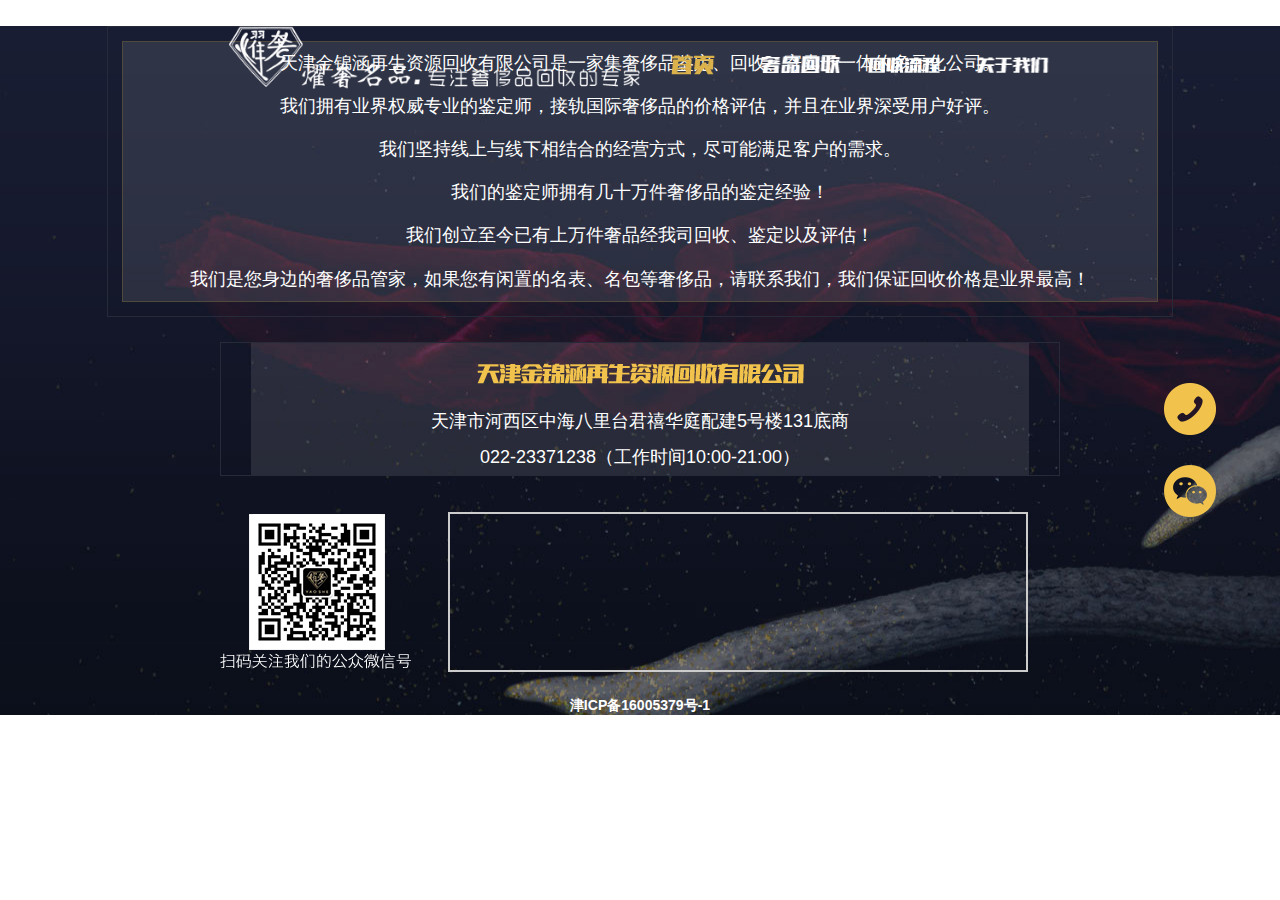
<file: index.html>
<!doctype html>
<html>
	<head>
	<meta charset="utf-8">
	<title>耀奢名品</title>
	<link href="skin/css/jquery.fullPage.css" rel="stylesheet" type="text/css">
	<link href="skin/css/css.css" rel="stylesheet" type="text/css">
	<script src="http://apps.bdimg.com/libs/jquery/2.0.2/jquery.min.js"></script>
	<script src="http://apps.bdimg.com/libs/jqueryui/1.10.2/jquery-ui.min.js"></script>
	<script type="text/javascript" src="skin/js/jquery.fullPage.min.js"></script>
	<script type="text/javascript" src="skin/js/js.js"></script>
	<script>
		var _hmt = _hmt || [];
		(function() {
		  var hm = document.createElement("script");
		  hm.src = "//hm.baidu.com/hm.js?1f3524be44c5d851fd1445928ce36561";
		  var s = document.getElementsByTagName("script")[0]; 
		  s.parentNode.insertBefore(hm, s);
		})();
	</script>
	
	<!--引用百度地图API-->
	<style type="text/css">
		html,body{margin:0;padding:0;}
		.iw_poi_title {color:#CC5522;font-size:14px;font-weight:bold;overflow:hidden;padding-right:13px;white-space:nowrap}
		.iw_poi_content {font:12px arial,sans-serif;overflow:visible;padding-top:4px;white-space:-moz-pre-wrap;word-wrap:break-word}
	</style>
	<script type="text/javascript" src="http://api.map.baidu.com/api?key=&v=1.1&services=true"></script>
	</head>
	<script type="text/javascript">
		try {
			var urlhash = window.location.hash;
			if (!urlhash.match("fromapp"))
			{
				if ((navigator.userAgent.match(/(iPhone|iPod|Android|ios|iPad)/i)))
				{
					window.location="http://www.xiaoerlou.com/index_wap.html";
				}
			}
		}
		catch(err){}
	</script>
	<body>
	<header class="top_nav">
		<div class="wrap clearfix">
			<div class="logo"></div>
			<nav>
				<ul id="myMenu">
					<li class="m1 active" data-menuanchor="s1"><a href="#s1"></a></li>
					<li class="m2" data-menuanchor="s2"><a href="#s2"></a></li>
					<li class="m3" data-menuanchor="s3"><a href="#s3"></a></li>
					<li class="m4" data-menuanchor="s4"><a href="#s4"></a></li>
				</ul>
			</nav>
		</div>
	</header>
	<div class="kefu">
		<ul>
			<li class="tel clearfix"><img src="skin/righttb1.png" width="52" height="52"><div><img src="skin/righttb1_bg.png" width="295" height="144"></div></li>
			<li class="weixin clearfix"><img src="skin/righttb2.png" width="52" height="52"><div><img src="skin/righttb2_bg.png" width="295" height="377"></div></li>
		</ul>
	</div>
	<div id="fullpage">
		<div class="section p1 active"><div class="shubiao"><a></a></div></div>
		<div class="section p2">
		<div class="shubiao"><a></a></div>
			<div class="wrap clearfix">
				<!--<div class="left">
					<div class="biao"></div>
					<div class="note note_biao">公司团队拥有国际水准的评估鉴定团队，竭诚为您服务。在平等、自愿、诚信、互利的原则基础上，急人之所急、解人之所困，为缺少资金的企业和个人提供高效、快捷、简便、灵活的名表回收服务。回收各类名表、业内最高回收价：百达翡丽、江诗丹顿、积家、爱彼、万国、宝矶、伯爵、劳力士、帝舵、欧米茄、卡地亚、雷达、浪琴等名表。具体请您带上物品及其附件（专柜卡、保卡、尘袋、原装盒等）、您本人的身份证明，到公司现场鉴定、估价！</div>
				</div>
				<div class="right">
					<div class="note note_bao">公司团队主营HERMES爱马仕、LV路易威登、GUCCI古驰、CHANEL香奈儿、PRADA普拉达、DIOR迪奥、FENDI芬迪、Ferragamo、菲拉格慕、CELINE赛琳等世界名牌奢侈品。回收各类名包：业内最高回收价：专柜价格的2-6折回收不等，具体请您带上物品及其附件（专柜卡、保卡、尘袋、原装盒等）、您本人的身份证明，到公司现场鉴定、估价！</div>
					<div class="bao"></div>
				</div>-->
				
			</div>
		</div>
		<div class="section p3">
		<div class="shubiao"><a></a></div>
			<div class="p3bg">
			</div>
		</div>
		<div class="section p4">
		<div class="shubiao"><a></a></div>
			<div class="p4t1"><p>天津金锦涵再生资源回收有限公司是一家集奢侈品鉴定、回收、寄卖于一体的多元化公司。<br>我们拥有业界权威专业的鉴定师，接轨国际奢侈品的价格评估，并且在业界深受用户好评。<br>我们坚持线上与线下相结合的经营方式，尽可能满足客户的需求。<br>我们的鉴定师拥有几十万件奢侈品的鉴定经验！<br>我们创立至今已有上万件奢品经我司回收、鉴定以及评估！<br>我们是您身边的奢侈品管家，如果您有闲置的名表、名包等奢侈品，请联系我们，我们保证回收价格是业界最高！</p></div>
			<div class="p4t2"><p>天津市河西区中海八里台君禧华庭配建5号楼131底商<br> 022-23371238（工作时间10:00-21:00）</p></div>
			<div class="p4t3">
				<img src="./skin/ewm.png">
				<!--百度地图容器-->
				<div style="width:580px;height:160px;border:#ccc solid 2px;margin-right: 32px" id="dituContent"></div>	
			</div>
			<h3 style="color:white;text-align:center;" > 津ICP备16005379号-1</h3>
		</div>
	</div>
</body>


<script type="text/javascript">
    //创建和初始化地图函数：
    function initMap(){
        createMap();//创建地图
        setMapEvent();//设置地图事件
        addMapControl();//向地图添加控件
        addMarker();//向地图中添加marker
    }
    
    //创建地图函数：
    function createMap(){
        var map = new BMap.Map("dituContent");//在百度地图容器中创建一个地图
        var point = new BMap.Point(117.187839,39.103617);//定义一个中心点坐标
        map.centerAndZoom(point,18);//设定地图的中心点和坐标并将地图显示在地图容器中
        window.map = map;//将map变量存储在全局
    }
    
    //地图事件设置函数：
    function setMapEvent(){
        map.enableDragging();//启用地图拖拽事件，默认启用(可不写)
        map.enableScrollWheelZoom();//启用地图滚轮放大缩小
        map.enableDoubleClickZoom();//启用鼠标双击放大，默认启用(可不写)
        map.enableKeyboard();//启用键盘上下左右键移动地图
    }
    
    //地图控件添加函数：
    function addMapControl(){
        //向地图中添加缩放控件
	var ctrl_nav = new BMap.NavigationControl({anchor:BMAP_ANCHOR_TOP_LEFT,type:BMAP_NAVIGATION_CONTROL_SMALL});
	map.addControl(ctrl_nav);
        //向地图中添加缩略图控件
	var ctrl_ove = new BMap.OverviewMapControl({anchor:BMAP_ANCHOR_BOTTOM_RIGHT,isOpen:0});
	map.addControl(ctrl_ove);
        //向地图中添加比例尺控件
	var ctrl_sca = new BMap.ScaleControl({anchor:BMAP_ANCHOR_BOTTOM_LEFT});
	map.addControl(ctrl_sca);
    }
    
    //标注点数组
    var markerArr = [{title:"",content:"天津市河西区中海八里台君禧华庭配建5号楼131底商 022-23371238（工作时间10:00-21:00）",point:"117.187839|39.103617",isOpen:0,icon:{w:24,h:24,l:0,t:-2,x:9,lb:15}}
		 ];
    //创建marker
    function addMarker(){
        for(var i=0;i<markerArr.length;i++){
            var json = markerArr[i];
            var p0 = json.point.split("|")[0];
            var p1 = json.point.split("|")[1];
            var point = new BMap.Point(p0,p1);
			var iconImg = createIcon(json.icon);
            var marker = new BMap.Marker(point,{icon:iconImg});
			var iw = createInfoWindow(i);
			var label = new BMap.Label(json.title,{"offset":new BMap.Size(json.icon.lb-json.icon.x+10,-20)});
			marker.setLabel(label);
            map.addOverlay(marker);
            label.setStyle({
                        borderColor:"#808080",
                        color:"#333",
                        cursor:"pointer"
            });
			
			(function(){
				var index = i;
				var _iw = createInfoWindow(i);
				var _marker = marker;
				_marker.addEventListener("click",function(){
				    this.openInfoWindow(_iw);
			    });
			    _iw.addEventListener("open",function(){
				    _marker.getLabel().hide();
			    })
			    _iw.addEventListener("close",function(){
				    _marker.getLabel().show();
			    })
				label.addEventListener("click",function(){
				    _marker.openInfoWindow(_iw);
			    })
				if(!!json.isOpen){
					label.hide();
					_marker.openInfoWindow(_iw);
				}
			})()
        }
    }
    //创建InfoWindow
    function createInfoWindow(i){
        var json = markerArr[i];
        var iw = new BMap.InfoWindow("<b class='iw_poi_title' title='" + json.title + "'>" + json.title + "</b><div class='iw_poi_content'>"+json.content+"</div>");
        return iw;
    }
    //创建一个Icon
    function createIcon(json){
        var icon = new BMap.Icon("./skin/logoditu.png", new BMap.Size(json.w,json.h),{imageOffset: new BMap.Size(-json.l,-json.t),infoWindowOffset:new BMap.Size(json.lb+5,1),offset:new BMap.Size(json.x,json.h)})
        return icon;
    }
    
    initMap();//创建和初始化地图
</script>
</html>
</file>
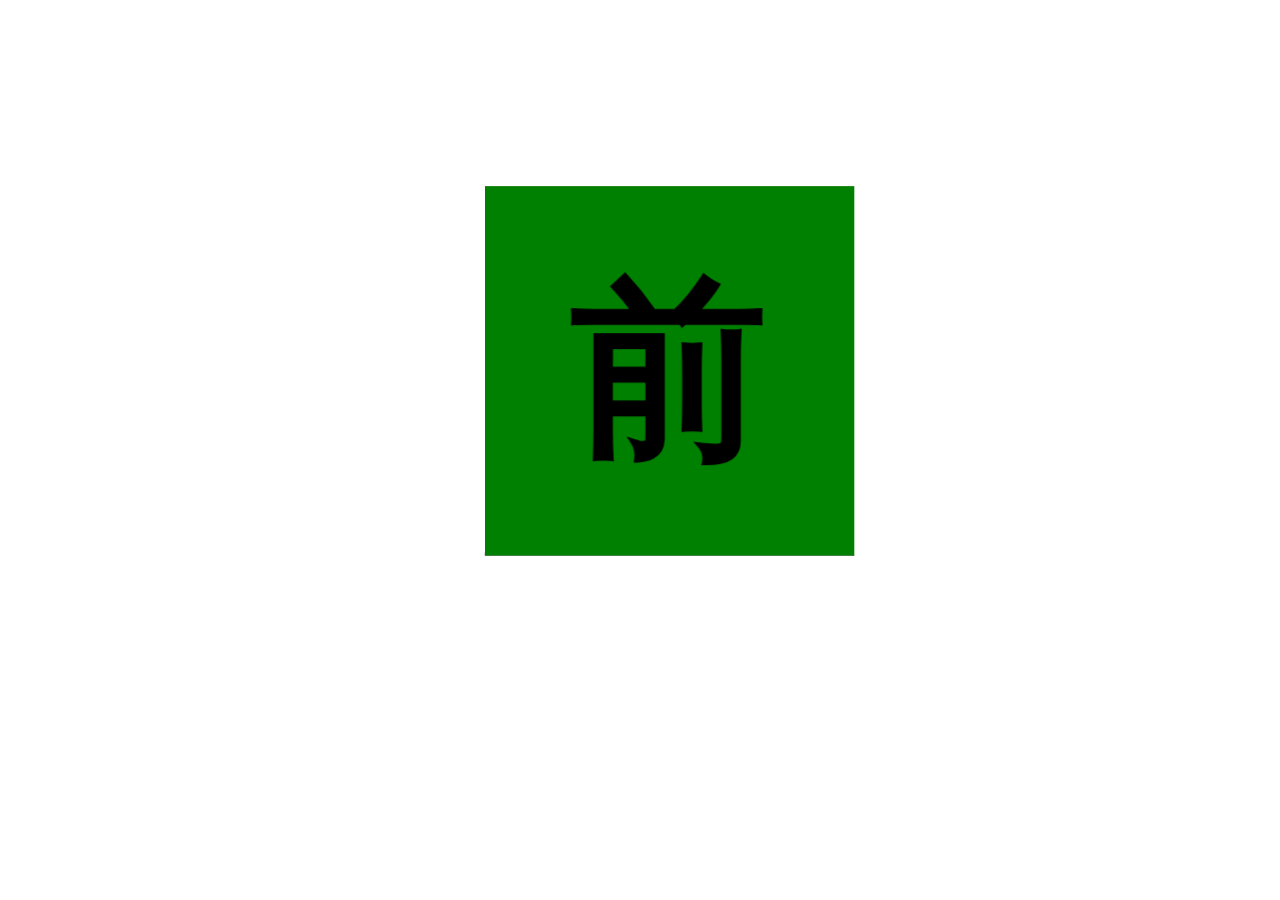
<file: CSS3D.html>
<!doctype html>
<html lang="zh">
<head>
	<meta charset="UTF-8">
	<meta http-equiv="X-UA-Compatible" content="IE=edge,chrome=1">
	<meta name="viewport" content="width=device-width, initial-scale=1.0">
	<title>three</title>
	<style>
		.wrap {
			perspective: 800px;
			perspective-origin: 40% 20%;
		}
        .box {
            width: 300px;
            height: 300px;
            margin: 200px auto;
            position: relative;
            border-radius: 50%;
            transform-style: preserve-3d;
            animation: gun 4s linear infinite;
        }
        .box > div {
            width: 100%;
            height: 100%;
            position: absolute;
            text-align: center;
            line-height: 300px;
            font-size: 160px;
            color: #000;
            font-weight: bold;
        }
        .left {
            transform-origin: left;
            background: #ff0000;
            transform: rotateY(-90deg) translateX(-150px);
        }
        .right{
            transform-origin: right;
            background: yellow;
            transform: rotateY(90deg) translateX(150px);
        }
        .forward {
            transform: translateZ(150px);
            background: green;
        }
        .back {
            transform: translateZ(-150px) rotateY(180deg);
            background: purple;
        }
        .up{
            transform-origin: top;
            transform: rotateX(90deg) translateY(-150px);
            background: pink;
        }
        .down {
            transform-origin: bottom;
            transform: rotateX(-90deg) translateY(150px);
            background: gray;
        }

        @keyframes gun {
            from {
                /*transform: rotateX(0deg) rotateY(0deg);*/
				transform: rotate3d(1,-1,0,0deg);
            }
            to {
                /*transform: rotateX(360deg) rotateY(0deg);*/
				transform: rotate3d(1,-1,0,360deg);
            }
        }
	</style>
</head>
<body>
	<div class="wrap">
	    <div class="box">
	        <div class="up">上</div>
	        <div class="down">下</div>
	        <div class="left">左</div>
	        <div class="right">右</div>
	        <div class="forward">前</div>
	        <div class="back">后</div>
	    </div>
	</div>
</body>
</html>
</file>
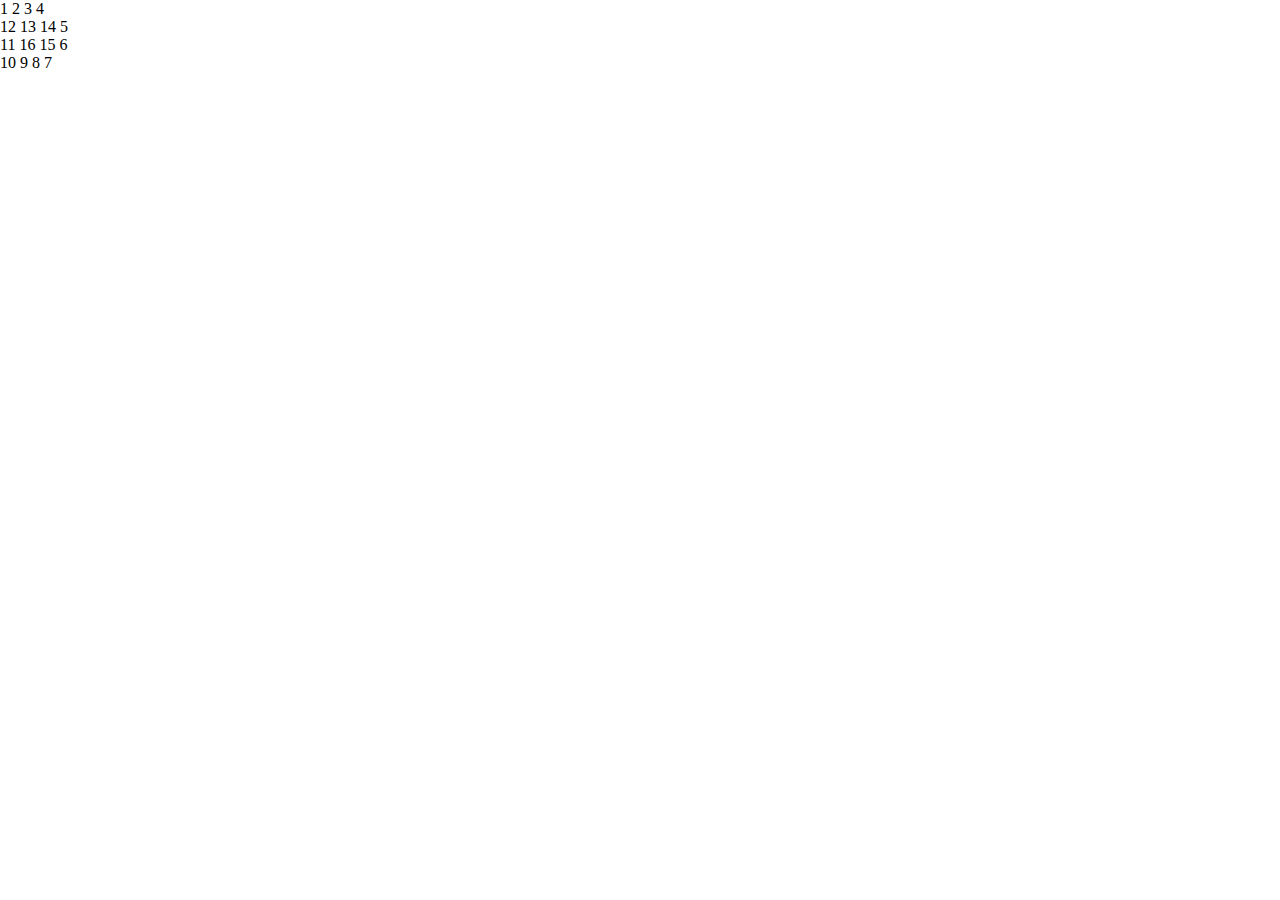
<file: helixMatrix.html>
<!doctype html>
<html lang="zh">
<head>
	<meta charset="UTF-8">
	<meta http-equiv="X-UA-Compatible" content="IE=edge,chrome=1">
	<meta name="viewport" content="width=device-width, initial-scale=1.0">
	<title>three</title>
	<style>
	body {margin: 0;}
	</style>
</head>
<body>
1  2  3  4<br>
12 13 14 5<br>
11 16 15 6<br>
10 9  8  7
</body>
<script>
function helix(n) {
	var arr = [];
	for (var i = 1; i < n + 1; i++) {
		var a =[];
		for (var j = 1; j < n + 1; j++) {
			a.push(j);
			if (n - j > i)
		} 
	}
	console.log(arr.toString());
}
helix(10);
</script>

</html>
</file>
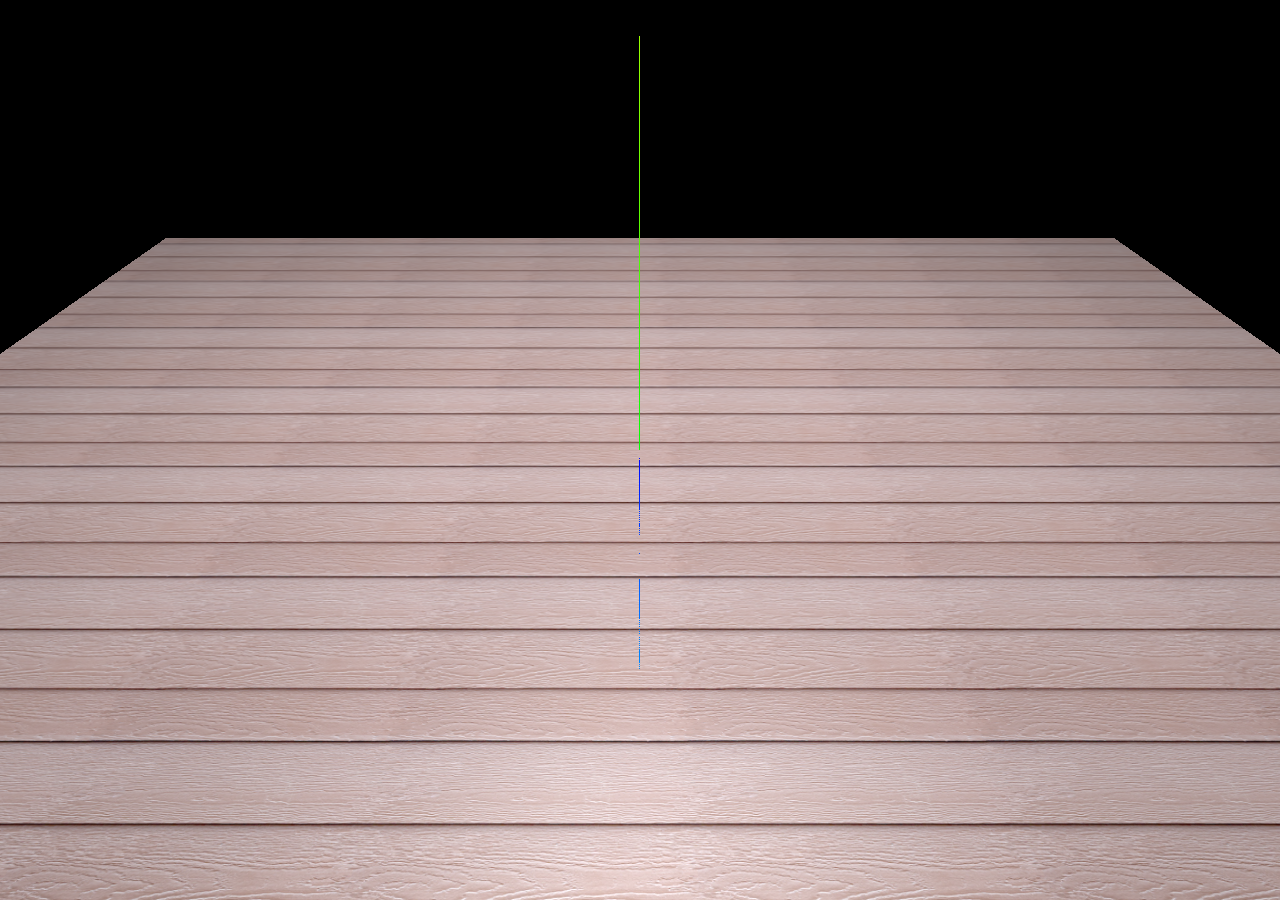
<file: home.html>
<!doctype html>
<html lang="zh">
<head>
	<meta charset="UTF-8">
	<meta http-equiv="X-UA-Compatible" content="IE=edge,chrome=1">
	<meta name="viewport" content="width=device-width, initial-scale=1.0">
	<title>three</title>
	<style>
	body {margin: 0;}
	</style>
</head>
<body>

</body>
<script src="js/lib/three.js" type="text/javascript"></script>
<script src="js/home.js" type="text/javascript"></script>

</html>
</file>
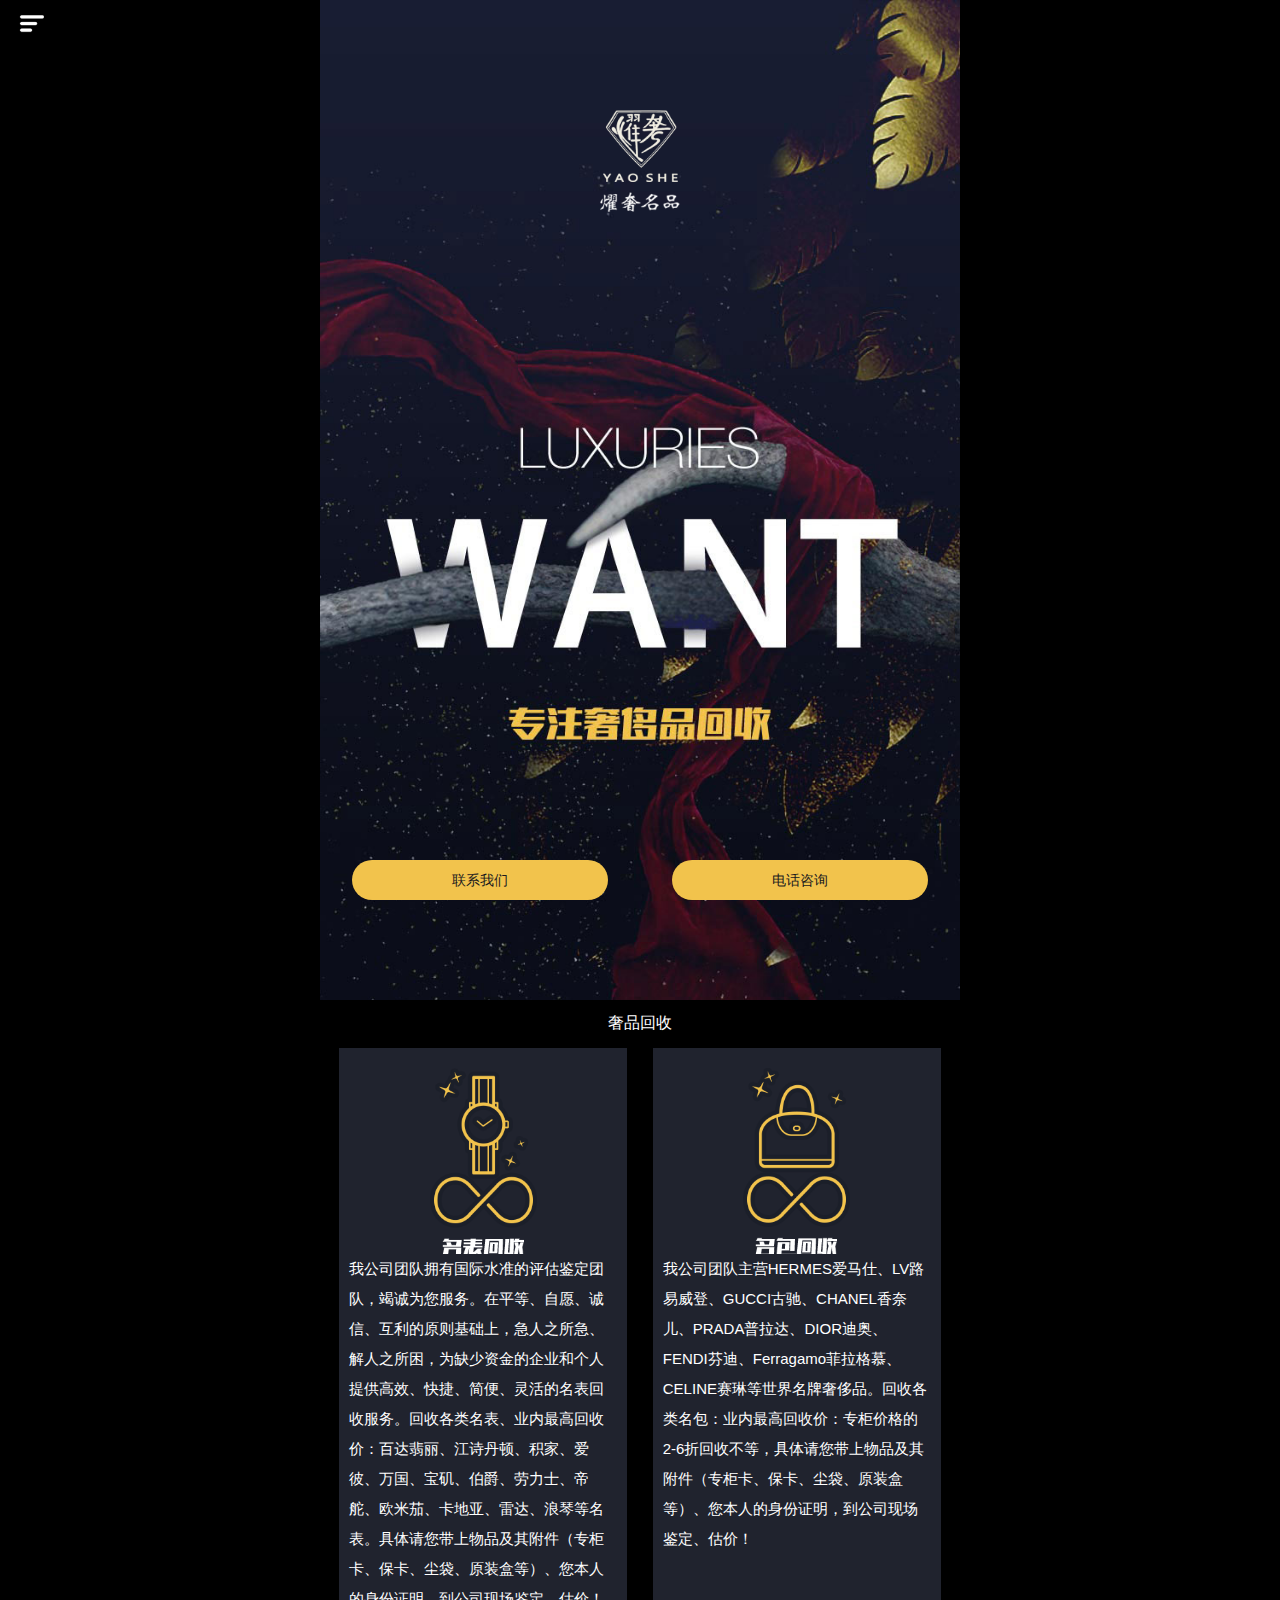
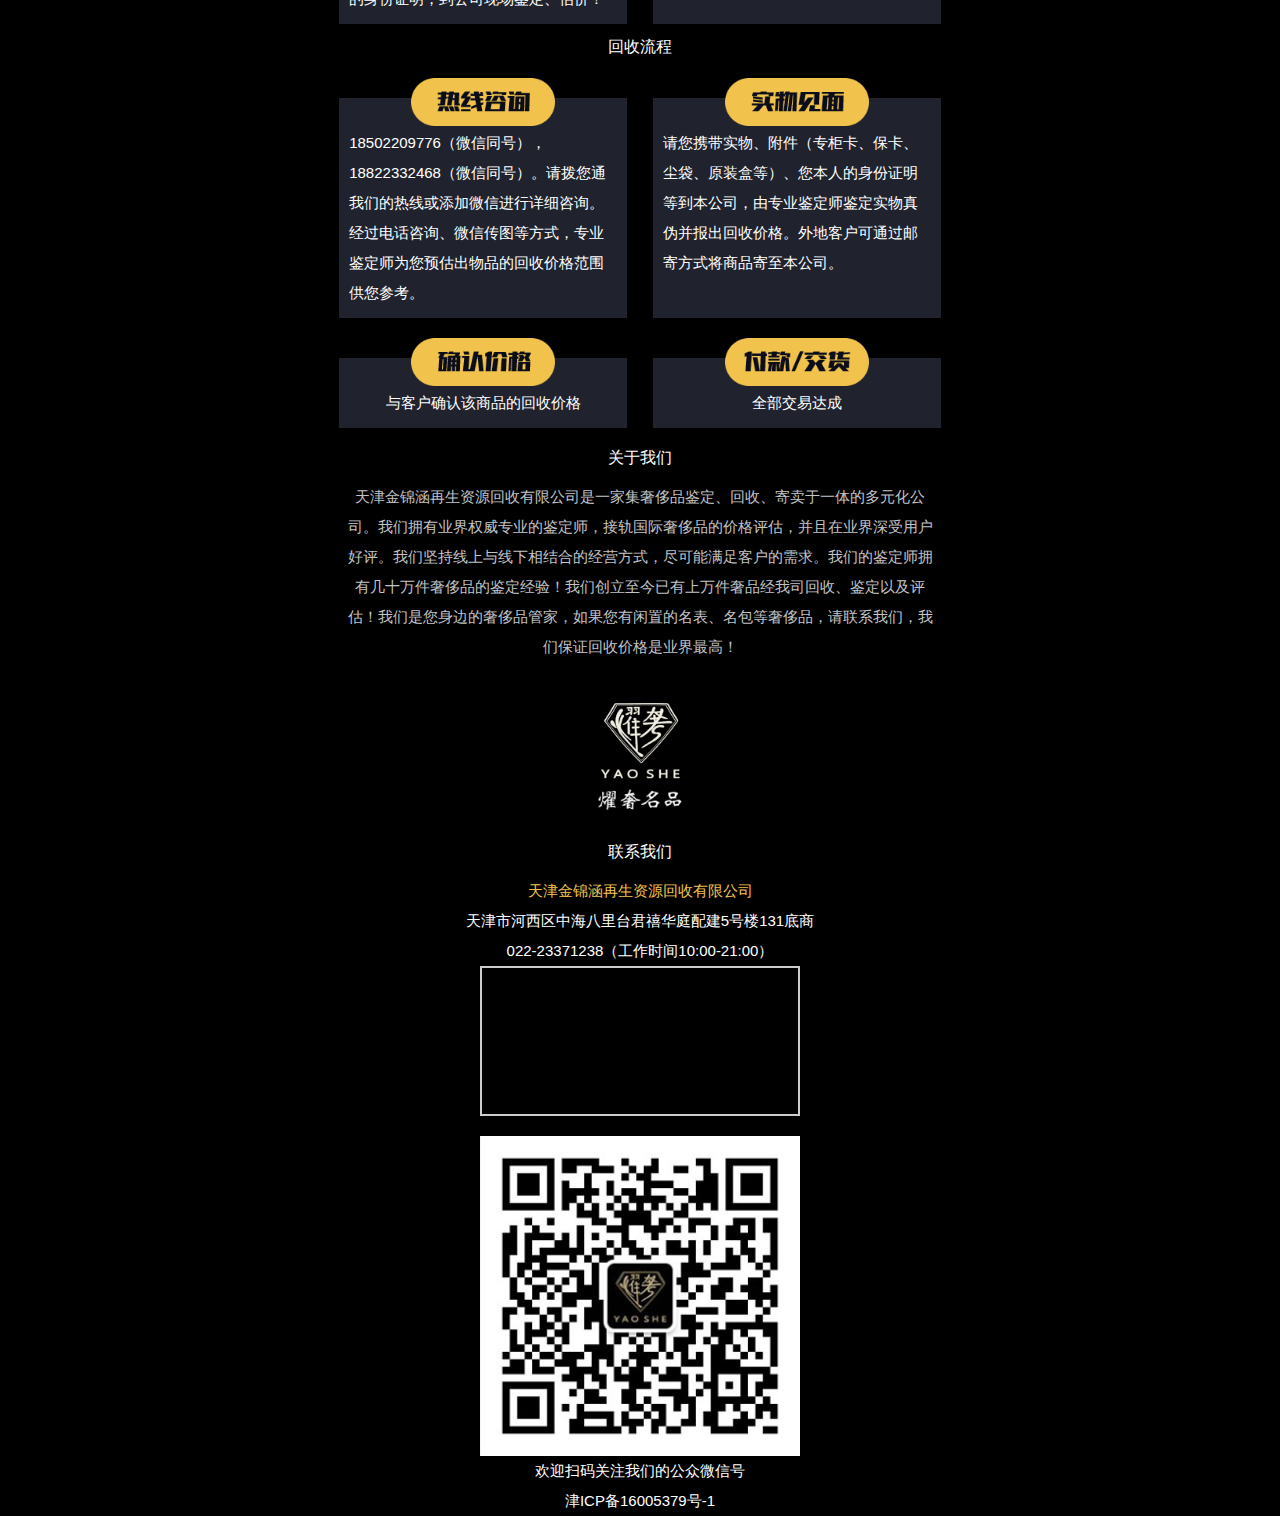
<file: index_wap.html>
<!doctype html>
<html>
<head>
<meta name="renderer" content="webkit">
<meta http-equiv="X-UA-Compatible" content="IE=edge">
<meta charset="utf-8">
<title>耀奢名品</title>
<meta name="viewport" content="width=device-width, initial-scale=1, user-scalable=no">
<meta name="apple-mobile-web-app-capable" content="yes">
<meta name="apple-mobile-web-app-status-bar-style" content="black" />
<meta name="format-detection" content="telphone=no, email=no"/>
<meta name="handheldfriendly" content="true"/>
<meta name="MobileOptimized" content="320"/>
<meta name="screen-orientation" content="portrait">
<meta name="x5-orientation" content="portrait">
<meta name="full-screen" content="yes">
<meta name="x5-fullscreen" content="true">
<meta name="browsermode" content="application">
<meta name="x5-page-mode" content="app">
<meta name="msapplication-tap-highlight" content="no">
<script src="http://apps.bdimg.com/libs/jquery/1.8.3/jquery.min.js"></script>
<script src="skin/js/js_wap.js"></script>
<script type="text/javascript" src="http://api.map.baidu.com/api?key=&v=1.1&services=true"></script>
<link href="skin/css/css_wap.css" rel="stylesheet" type="text/css">
	<script>
		var _hmt = _hmt || [];
		(function() {
		  var hm = document.createElement("script");
		  hm.src = "//hm.baidu.com/hm.js?1f3524be44c5d851fd1445928ce36561";
		  var s = document.getElementsByTagName("script")[0]; 
		  s.parentNode.insertBefore(hm, s);
		})();
	</script>
</head>

<body>
<div class="top">
	<div class="left" onClick="MM_channelMenu();"></div>
</div>
<div class="p1">
	<div class="logo"></div>
	<div class="lianxi">
		<ul>
			<li><a href="javascript:void(0)" onClick="MM_tanchu();">联系我们</a></li>
			<li><a href="tel:18502209776">电话咨询</a></li>
		</ul>
	</div>
</div>
<div class="pp">
	<h2>奢品回收</h2>
		<div class="flex clearfix">
		<div class="flex_1"><p>我公司团队拥有国际水准的评估鉴定团队，竭诚为您服务。在平等、自愿、诚信、互利的原则基础上，急人之所急、解人之所困，为缺少资金的企业和个人提供高效、快捷、简便、灵活的名表回收服务。回收各类名表、业内最高回收价：百达翡丽、江诗丹顿、积家、爱彼、万国、宝矶、伯爵、劳力士、帝舵、欧米茄、卡地亚、雷达、浪琴等名表。具体请您带上物品及其附件（专柜卡、保卡、尘袋、原装盒等）、您本人的身份证明，到公司现场鉴定、估价！</p></div>
		<div class="flex_1"><p>我公司团队主营HERMES爱马仕、LV路易威登、GUCCI古驰、CHANEL香奈儿、PRADA普拉达、DIOR迪奥、FENDI芬迪、Ferragamo菲拉格慕、CELINE赛琳等世界名牌奢侈品。回收各类名包：业内最高回收价：专柜价格的2-6折回收不等，具体请您带上物品及其附件（专柜卡、保卡、尘袋、原装盒等）、您本人的身份证明，到公司现场鉴定、估价！</p></div>
		</div>
</div>
<div class="pp2">
	<h2>回收流程</h2>
	<div class="flex clearfix">
		<div class="flex_1"><p>18502209776（微信同号），18822332468（微信同号）。请拨您通我们的热线或添加微信进行详细咨询。经过电话咨询、微信传图等方式，专业鉴定师为您预估出物品的回收价格范围供您参考。</p></div>
		<div class="flex_1"><p>请您携带实物、附件（专柜卡、保卡、尘袋、原装盒等）、您本人的身份证明等到本公司，由专业鉴定师鉴定实物真伪并报出回收价格。外地客户可通过邮寄方式将商品寄至本公司。</p></div>
	</div>
</div>
<div class="pp2 pp3">
	<div class="flex clearfix">
		<div class="flex_1"><p>与客户确认该商品的回收价格</p></div>
		<div class="flex_1"><p>全部交易达成</p></div>
	</div>
</div>
<div class="about">
	<h2>关于我们</h2>
	<p class="note">
		天津金锦涵再生资源回收有限公司是一家集奢侈品鉴定、回收、寄卖于一体的多元化公司。我们拥有业界权威专业的鉴定师，接轨国际奢侈品的价格评估，并且在业界深受用户好评。我们坚持线上与线下相结合的经营方式，尽可能满足客户的需求。我们的鉴定师拥有几十万件奢侈品的鉴定经验！我们创立至今已有上万件奢品经我司回收、鉴定以及评估！我们是您身边的奢侈品管家，如果您有闲置的名表、名包等奢侈品，请联系我们，我们保证回收价格是业界最高！ 	</p>
</div>
<div class="lx">
	<h2>联系我们</h2>
	<p class="name">天津金锦涵再生资源回收有限公司</p>
	<p>天津市河西区中海八里台君禧华庭配建5号楼131底商</p>
	<p> 022-23371238（工作时间10:00-21:00）</p>
	<div class="ewm" style="display:flex; align-items:center;flex-direction: column;justify-content: center;">
		<!--百度地图容器-->
		<div style="width:50%;height:15rem;border:#ccc solid 2px;margin-bottom: 2rem" id="dituContent"></div>	
		<img src="skin/wap/ewm.jpg" width="50%">
		<p>欢迎扫码关注我们的公众微信号</p>
	</div>
	<p> 津ICP备16005379号-1</p>
</div>
<div class="div_bgmask" onClick="MM_channelMenu();"></div>
<div class="div_tanchu"><img src="skin/wap/tcimg.jpg" width="80%"></div>
<div class="div_bgmask1"  onClick="MM_tanchu();"></div>
<div class="leftmenu">
	<div class="right" onClick="MM_channelMenu();"></div>
	<ul>
		<li onClick="MM_tiaozhuan(this,0);">首页</li>
		<li onClick="MM_tiaozhuan(this,1);">奢品回收</li>
		<li onClick="MM_tiaozhuan(this,2);">回收流程</li>
		<li onClick="MM_tiaozhuan(this,3);">关于我们</li>
		<li onClick="MM_tiaozhuan(this,4);">联系我们</li>
	</ul>
</div>
<script type="text/javascript">
    //创建和初始化地图函数：
    function initMap(){
        createMap();//创建地图
        setMapEvent();//设置地图事件
        addMapControl();//向地图添加控件
        addMarker();//向地图中添加marker
    }
    
    //创建地图函数：
    function createMap(){
        var map = new BMap.Map("dituContent");//在百度地图容器中创建一个地图
        var point = new BMap.Point(117.180443,39.097797);//定义一个中心点坐标
        map.centerAndZoom(point,18);//设定地图的中心点和坐标并将地图显示在地图容器中
        window.map = map;//将map变量存储在全局
    }
    
    //地图事件设置函数：
    function setMapEvent(){
        map.enableDragging();//启用地图拖拽事件，默认启用(可不写)
        map.enableScrollWheelZoom();//启用地图滚轮放大缩小
        map.enableDoubleClickZoom();//启用鼠标双击放大，默认启用(可不写)
        map.enableKeyboard();//启用键盘上下左右键移动地图
    }
    
    //地图控件添加函数：
    function addMapControl(){
        //向地图中添加缩放控件
	var ctrl_nav = new BMap.NavigationControl({anchor:BMAP_ANCHOR_TOP_LEFT,type:BMAP_NAVIGATION_CONTROL_SMALL});
	map.addControl(ctrl_nav);
        //向地图中添加缩略图控件
	var ctrl_ove = new BMap.OverviewMapControl({anchor:BMAP_ANCHOR_BOTTOM_RIGHT,isOpen:0});
	map.addControl(ctrl_ove);
        //向地图中添加比例尺控件
	var ctrl_sca = new BMap.ScaleControl({anchor:BMAP_ANCHOR_BOTTOM_LEFT});
	map.addControl(ctrl_sca);
    }
    
    //标注点数组
    var markerArr = [{title:"",content:"天津市河西区中海八里台君禧华庭配建5号楼131底商 022-23371238（工作时间10:00-21:00）",point:"117.180443|39.097797",isOpen:0,icon:{w:24,h:24,l:0,t:-2,x:9,lb:15}}
		 ];
    //创建marker
    function addMarker(){
        for(var i=0;i<markerArr.length;i++){
            var json = markerArr[i];
            var p0 = json.point.split("|")[0];
            var p1 = json.point.split("|")[1];
            var point = new BMap.Point(p0,p1);
			var iconImg = createIcon(json.icon);
            var marker = new BMap.Marker(point,{icon:iconImg});
			var iw = createInfoWindow(i);
			var label = new BMap.Label(json.title,{"offset":new BMap.Size(json.icon.lb-json.icon.x+10,-20)});
			marker.setLabel(label);
            map.addOverlay(marker);
            label.setStyle({
                        borderColor:"#808080",
                        color:"#333",
                        cursor:"pointer"
            });
			
			(function(){
				var index = i;
				var _iw = createInfoWindow(i);
				var _marker = marker;
				_marker.addEventListener("click",function(){
				    this.openInfoWindow(_iw);
			    });
			    _iw.addEventListener("open",function(){
				    _marker.getLabel().hide();
			    })
			    _iw.addEventListener("close",function(){
				    _marker.getLabel().show();
			    })
				label.addEventListener("click",function(){
				    _marker.openInfoWindow(_iw);
			    })
				if(!!json.isOpen){
					label.hide();
					_marker.openInfoWindow(_iw);
				}
			})()
        }
    }
    //创建InfoWindow
    function createInfoWindow(i){
        var json = markerArr[i];
        var iw = new BMap.InfoWindow("<b class='iw_poi_title' title='" + json.title + "'>" + json.title + "</b><div class='iw_poi_content'>"+json.content+"</div>");
        return iw;
    }
    //创建一个Icon
    function createIcon(json){
        var icon = new BMap.Icon("./skin/logoditu.png", new BMap.Size(json.w,json.h),{imageOffset: new BMap.Size(-json.l,-json.t),infoWindowOffset:new BMap.Size(json.lb+5,1),offset:new BMap.Size(json.x,json.h)})
        return icon;
    }
    
    initMap();//创建和初始化地图
</script>
</body>
</html>
</file>
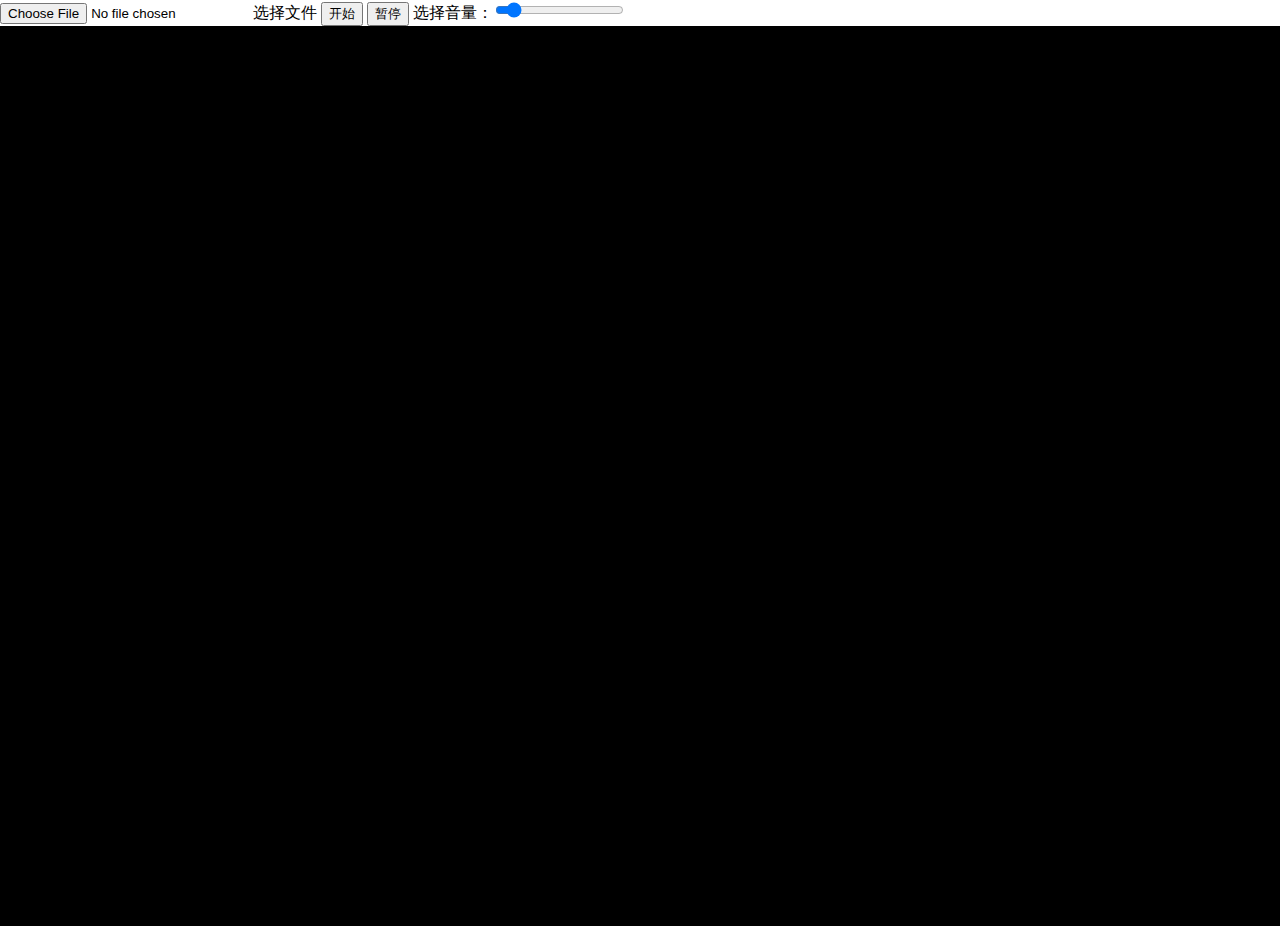
<file: vos.html>
<!doctype html>
<html lang="zh">
<head>
	<meta charset="UTF-8">
	<meta http-equiv="X-UA-Compatible" content="IE=edge,chrome=1">
	<meta name="viewport" content="width=device-width, initial-scale=1.0">
	<title>three</title>
	<style>
	body {margin: 0;}
	#canvas {
		background: #000;
	}
	#wrapper {
		width: 100%;
		height: 100vh;
		margin-top: 0px;
		display: flex;
		justify-content: center;
		align-items: center;
		background: #000;
	}
	</style>
</head>
<body>
	<input type="file" id="uploadedFile"/>选择文件
	<button id="start">开始</button>
	<button id="stop">暂停</button>
	选择音量：<input type="range" id="range" min="0" max="100" value="10"/>
	<div id="wrapper">
        <canvas id='canvas' width="800" height="800"></canvas>
    </div>
</body>
<script src="js/main.js"></script>
<script>
</script>
</html>
</file>
<file: skin/css/css.css>
@charset "utf-8";
*{-webkit-box-sizing:border-box;-moz-box-sizing:border-box;box-sizing:border-box}
:after,:before{-webkit-box-sizing:border-box;-moz-box-sizing:border-box;box-sizing:border-box}
html{ font-size:62.5%;}
.clearfix:after { visibility: hidden; display: block; font-size: 0; content: ""; clear: both; height: 0; }
* html .clearfix { zoom: 1; }
*:first-child+html .clearfix { zoom: 1; }
ol, ul { list-style: none }
ul, li{ padding:0; margin:0;}
.left{ float:left}
.right{ float:right}

body{ font: normal 12px/normal "\5FAE\8F6F\96C5\9ED1", "\5B8B\4F53", tahoma, Arial; font-size:1.2rem;}
.wrap{ width:66%; margin:0 auto; height:100%;}
.shubiao{ width:34px; height:70px; position:absolute; bottom:20px; left:50%; margin-left:-17px; z-index:100}
.shubiao a{ display:block; background:url(../shubiao1.png) no-repeat; width:100%; height:70px;}
.shubiao a:hover{ background:url(../shubiao.gif) no-repeat; }

.p1, .p2, .p3{ background-size: cover; background-attachment: fixed; background-position: center center; background-repeat:no-repeat;}

.p1{ background-image:url(../bg1.jpg);}
.p2, .p4{ background-image:url(../bg2.jpg);}
.p3{ background-image:url(../bg3.jpg);}


header{ position:fixed; top:0; z-index:10; overflow:hidden; width:100%; }
.logo{ float:left; background:url(../topnav_bg.png) no-repeat; width:50%; height:92px; margin-top:19px; background-size:contain}
nav{ float:right; overflow:hidden; width:50%; max-width:520px; margin-top:41px}
nav li{ float:left; width:25%; overflow:hidden; max-width:130px;}
nav li a{ display:block; width:100%; height:48px;  -ms-transition: all 350ms; -moz-transition: all 350ms; -o-transition: all 350ms; transition: all 350ms;}


nav .m1 a{ background:url(../nav_1.png) no-repeat center top;}
nav .m2 a{ background:url(../nav_2.png) no-repeat center top;}
nav .m3 a{ background:url(../nav_3.png) no-repeat center top;}
nav .m4 a{ background:url(../nav_4.png) no-repeat center top;}

nav li a:hover, nav li.active a{-webkit-transition: all 350ms; background-position:center -48px;}


.p2 .wrap{ height:86%; margin:2% auto; background:url(../p2bg.png) no-repeat center 4%; background-size:contain;}
/*.p2 .left, .p2 .right{ width:50%; text-align:center; height:100%; padding:2% 3% 0;}
.p2 .biao, .p2 .bao{ width:100%; background-repeat:no-repeat; background-position: center center;}
.p2 .biao{ background-image:url(../biao.png); background-size:100% auto; height:30%;}
.p2 .bao{  background-image:url(../bao1.png); background-size: auto 100%; height:40%;}
.p2 .note{ font-size:18px; font-size:1.8rem; line-height:2.2; color:#fff; text-align:left;}
.p2 .note_biao:before{ content:''; display:block; height:184px; background:url(../biao1.png) no-repeat; margin:4% 0;}
.p2 .note_bao:before{ content:''; display:block; height:184px; background:url(../bao.png) no-repeat; margin-bottom:4%;}*/

.p3bg{ background:url(../p3_linebg.png) no-repeat center center; background-size:auto 100%; height:90%; margin:2% 0;}
.p3 .row{ width:59%; margin:0 auto; height:100%;}
.p3 .row ul{ height:100%;}
.p3 .row li{ float:left; width:25%; height:100%; color:#fff; line-height:2; font-size:18px; font-size:1.8rem; position:relative;}
.p3 .row li span{ position:absolute; display:block; padding: 0 6%; width:100%;}
.p3 .row .m1 span, .p3 .row .m3 span{ top:20%; left:0;}
.p3 .row .m2 span, .p3 .row .m4 span{ bottom:20%; left:0;}
.p3 .row .m4 span{ text-align:center;}

.p4 p{color:#fff; font-size:18px; font-size:1.8rem; margin:0; padding:0; text-align:center;}
.p4t1{ width:1066px; margin:2% auto 0; border:1px #272b39  solid; padding:14px;}
.p4t1 p{ line-height:2.4;  border:1px #504a3d solid; background:rgba(255,255,255,0.1);}

.p4t2{ width:840px; border:1px #272b39  solid; margin:2% auto 0; padding:0 30px;}
.p4t2 p{ line-height:2; background:rgba(255,255,255,0.1) url(../gsmz.png) no-repeat center 20px; padding-top:60px;}

.p4t3{display: flex;justify-content: space-between; align-items: center; width:840px; margin:2% auto 0; height:180px;}
#fp-nav{ background:url(../leftnavbg.png) no-repeat center 17px;}
#fp-nav.left{ left:5%}
#fp-nav ul li, .fp-slidesNav ul li{ height:14px; margin:40px 7px 10px 7px}
#fp-nav ul li:first-child, .fp-slidesNav ul li:first-child{ margin-top:10px;}
#fp-nav ul li a span, .fp-slidesNav ul li a span{ border-radius:0; width:10px; height:10px; background:#fff; margin:-5px 0 0 -5px}
#fp-nav ul li a.active span, .fp-slidesNav ul li a.active span, #fp-nav ul li:hover a.active span, .fp-slidesNav ul li:hover a.active span{ width:71px; height:71px; border-radius:0; margin:-35.5px 0 0 -35.5px; background:url(../tub1.png) no-repeat;}
#fp-nav ul li a.active span{ -webkit-animation:load 2s linear infinite; -moz-animation:load 2s linear infinite; -ms-animation:load 2s linear infinite; -o-animation:load 2s linear infinite; animation:load 2s linear infinite;}


.kefu{ position:fixed; top:50%; right:5%; z-index:10; width:52px; margin-top:-97px;}
.kefu li{ width:100%; height:52px; position:relative; margin:30px 0;}
.kefu li.tel:hover div{ display:block;}
.kefu li.weixin:hover div{ display:block;}
.kefu li img{}
.kefu li div{ position:absolute; z-index:-1; width:295px; display:none; right:28px; top:-24px;}


@keyframes load
{
	0%{
		transform: rotate(0);
		-ms-transform: rotate(0);		/* IE 9 */
		-webkit-transform: rotate(0);	/* Safari and Chrome */
		-o-transform: rotate(0);		/* Opera */
		-moz-transform: rotate(0);		/* Firefox */
	}
	100%{
		transform: rotate(360deg);
		-ms-transform: rotate(360deg);		/* IE 9 */
		-webkit-transform: rotate(360deg);	/* Safari and Chrome */
		-o-transform: rotate(360deg);		/* Opera */
		-moz-transform: rotate(360deg);		/* Firefox */
	}
}
</file>
<file: skin/css/css_wap.css>
@charset "utf-8";
*{-webkit-box-sizing:border-box;-moz-box-sizing:border-box;box-sizing:border-box}
:after,:before{-webkit-box-sizing:border-box;-moz-box-sizing:border-box;box-sizing:border-box}
address, b, big, blockquote, body, center, code, dd, del, dl, dt, fieldset, form, iframe, img, ins, label, legend, li, ol, p, u, ul, var, th, td, input, button { margin: 0; padding: 0; }
html{ font-size:62.5%;}
.clearfix:after { visibility: hidden; display: block; font-size: 0; content: ""; clear: both; height: 0; }
* html .clearfix { zoom: 1; }
*:first-child+html .clearfix { zoom: 1; }
ol, ul { list-style: none }
ul, li{ padding:0; margin:0;}
.left{ float:left}
.right{ float:right}

body{ font: normal 12px/normal "\5FAE\8F6F\96C5\9ED1", "\5B8B\4F53", tahoma, Arial; font-size:1.2rem; background-color:#000;}

.p1{ height:580px; background:url(../wap/bg.jpg) no-repeat center top;  background-size:100% auto; position:relative;}
.logo{ position:absolute; left:50%; top:10%; background:url(../wap/logo.png) no-repeat; width:80px; height:120px; background-size:100% auto; margin-left:-40px;}
.p1 .lianxi{ position:absolute; left:0; bottom:10%; width:100%;}
.p1 li{ float:left; width:50%; text-align:center;}
.p1 a{ display:block; width:80%; line-height:40px; margin:0 auto; text-align:center; background-color:#f2c34c; color:#19191d; text-decoration:none; font-size:14px; font-size:1.4rem; border-radius:20px}

h2{ text-align:center; color:#fff; font-weight:normal; font-size:16px; font-size:1.6rem;}
.flex .flex_1{ float:left; width:45%; margin-bottom:-3000px; padding-bottom:3000px; background-color:#20232e; margin-left:2%; margin-right:3%;}
.flex .flex_1:nth-child(odd){ margin-left:3%; margin-right:2%;}
.flex .flex_1 p{ position:relative; font-size:15px; font-size:1.5rem; color:#fff; line-height:2; padding:10px; }
.flex .flex_1 p:before{ content:""; display:block; min-height:150px; }

.pp, .pp2{ overflow:hidden;}

.pp .flex .flex_1 p:before{ background:url(../wap/bao.png) no-repeat center 10px; background-size:60% auto;}
.pp .flex .flex_1:first-child p:before{ background:url(../wap/biao.png) no-repeat center 10px; background-size:60% auto;}

.pp2 .flex{ margin-top:40px;}
.pp2 .flex .flex_1 p{ padding-top:30px;}
.pp2 .flex .flex_1 p:before{ position:absolute; left:0; right:0; top:-30px;  min-height:60px;}
.pp2 .flex .flex_1:nth-child(1) p:before{ background:url(../wap/b1.png) no-repeat center 10px; background-size:70% auto;}
.pp2 .flex .flex_1:nth-child(2) p:before{ background:url(../wap/b2.png) no-repeat center 10px; background-size:70% auto;}

.pp3 .flex .flex_1 p{ text-align:center;}
.pp3 .flex .flex_1:nth-child(1) p:before{ background:url(../wap/b3.png) no-repeat center 10px; background-size:70% auto;}
.pp3 .flex .flex_1:nth-child(2) p:before{ background:url(../wap/b4.png) no-repeat center 10px; background-size:70% auto;}

.about, .lx{ margin-top:20px;}
.about p{ text-align:center; color:#fff; line-height:2; padding:0 4%; font-size:15px; font-size:1.5rem;}
.about p.note{ color:#c2c3c6;}

.lx h2:before{ content:""; display:block;background:url(../wap/logo.png) no-repeat center top; width:100%; height:120px; background-size:auto 100% ; margin:30px 0;}
.lx p{ text-align:center; color:#fff; line-height:2; padding:0 4%; font-size:15px; font-size:1.5rem;}
.lx p.name{ color:#f2c34c;}
.lx p.ewm{ margin:30px 0; color:#c2c3c6;}

.top{ position:fixed; z-index:910; left:0; top:0; height:50px; background:rgba(24,29,49,0); width:100%; -webkit-transition:all 0.3s; transition:all 0.3s;}
.top.add{ background:rgba(24,29,49,0.8);}
.top .left{ width:30px; height:20px; float:left; background:url(../wap/tb1.png) no-repeat; margin:15px 0 0 20px; background-size:80% auto;}
.leftmenu{ width:50%; position:fixed; z-index:930; left:-50%; top:0; bottom:0; background-color:#151a2d;  -webkit-transition:all 0.3s; transition:all 0.3s;} 
.leftmenu .right{ position:absolute; right:10px; top:20px; width:30px; height:20px; background:url(../wap/tb2.png) no-repeat;background-size:80% auto;}
.leftmenu ul{ height:250px; overflow:hidden; position:absolute; top:50%; margin-top:-125px; left:0; width:100%;}
.leftmenu ul li{ text-align:center; line-height:50px; font-size:16px; font-size:1.6rem; color:#fff;}
.leftmenu ul li.on{ background-color:#f2c34c;}

.div_tanchu img{ margin:102px auto 0; display:none;}

/*遮罩底层*/
.div_bgmask, .div_bgmask1{ position:fixed; left:0;top:0; bottom:0; width:100%; background-color:rgba(0,0,0,0); z-index:920;pointer-events:none;}

	/*左侧动画*/
	.MM_channelMenu_move{ overflow:hidden; }
	.MM_channelMenu_move .div_bgmask{ -webkit-transition:all 0.3s; transition:all 0.3s; background-color:rgba(0,0,0,0.7);pointer-events:auto; }
	.MM_channelMenu_move .leftmenu{ left:0;}
	
	/*弹出动画*/
	.MM_tanchu{ overflow:hidden; }
	.MM_tanchu .div_bgmask1{ -webkit-transition:all 0.3s; transition:all 0.3s; background-color:rgba(0,0,0,0.7);pointer-events:auto; }
	.MM_tanchu .div_tanchu{ width:300px; height:400px; background:url(../wap/tcbg.jpg) no-repeat; background-size:100% 100%; position:fixed; z-index:921; top:50%; margin-top:-200px; left:50%; margin-left:-150px;}
	.MM_tanchu .div_tanchu img{ display:block;}
	
@media all and (min-width:360px) { /*sumsung Note2 ~ sumsung s4*/
.flex .flex_1 p:before{ min-height:170px;}
}
@media all and (min-width:375px) { /*iphone6*/
.p1{ height:667px;}
}
@media all and (min-width:384px) { /*Google Nexus4*/
.p1{ height:567px;}
.flex .flex_1 p:before{ min-height:180px;}
}
@media all and (min-width:412px) { /*Google Nexus6 - iphone6plus*/
.p1{ height:659px;}
.flex .flex_1 p:before{ min-height:196px;}
}
@media all and (min-width:540px) { /*other*/
.p1{ height:1000px;}
.pp .flex .flex_1 p:before{background-size:40% auto;}
.pp .flex .flex_1:first-child p:before{background-size:40% auto;}


.pp2 .flex .flex_1:nth-child(1) p:before{ background-size:50% auto;}
.pp2 .flex .flex_1:nth-child(2) p:before{ background-size:50% auto;}

.pp3 .flex .flex_1:nth-child(1) p:before{ background-size:50% auto;}
.pp3 .flex .flex_1:nth-child(2) p:before{ background-size:50% auto;}

}
@media all and (min-width:640px) { /*640以上跳PC*/
body{ width:640px; margin:0 auto;}
}
</file>
